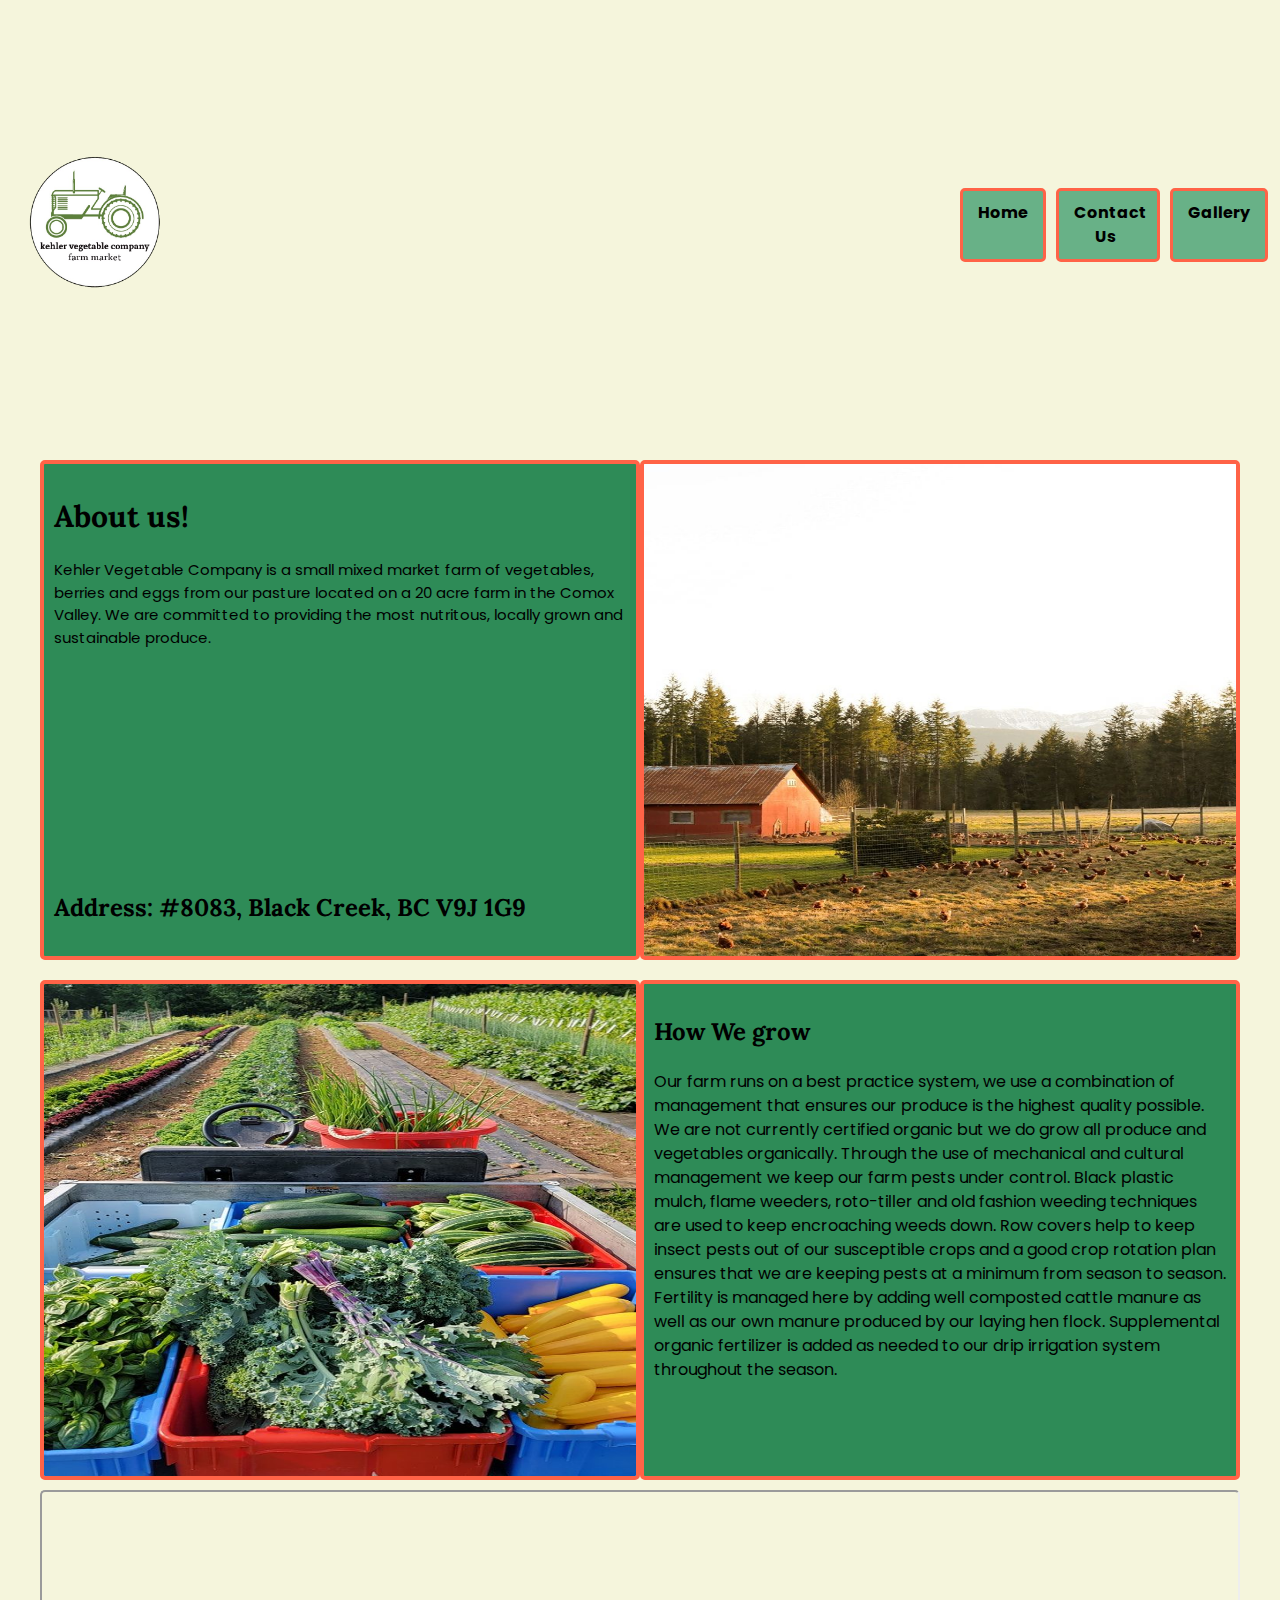
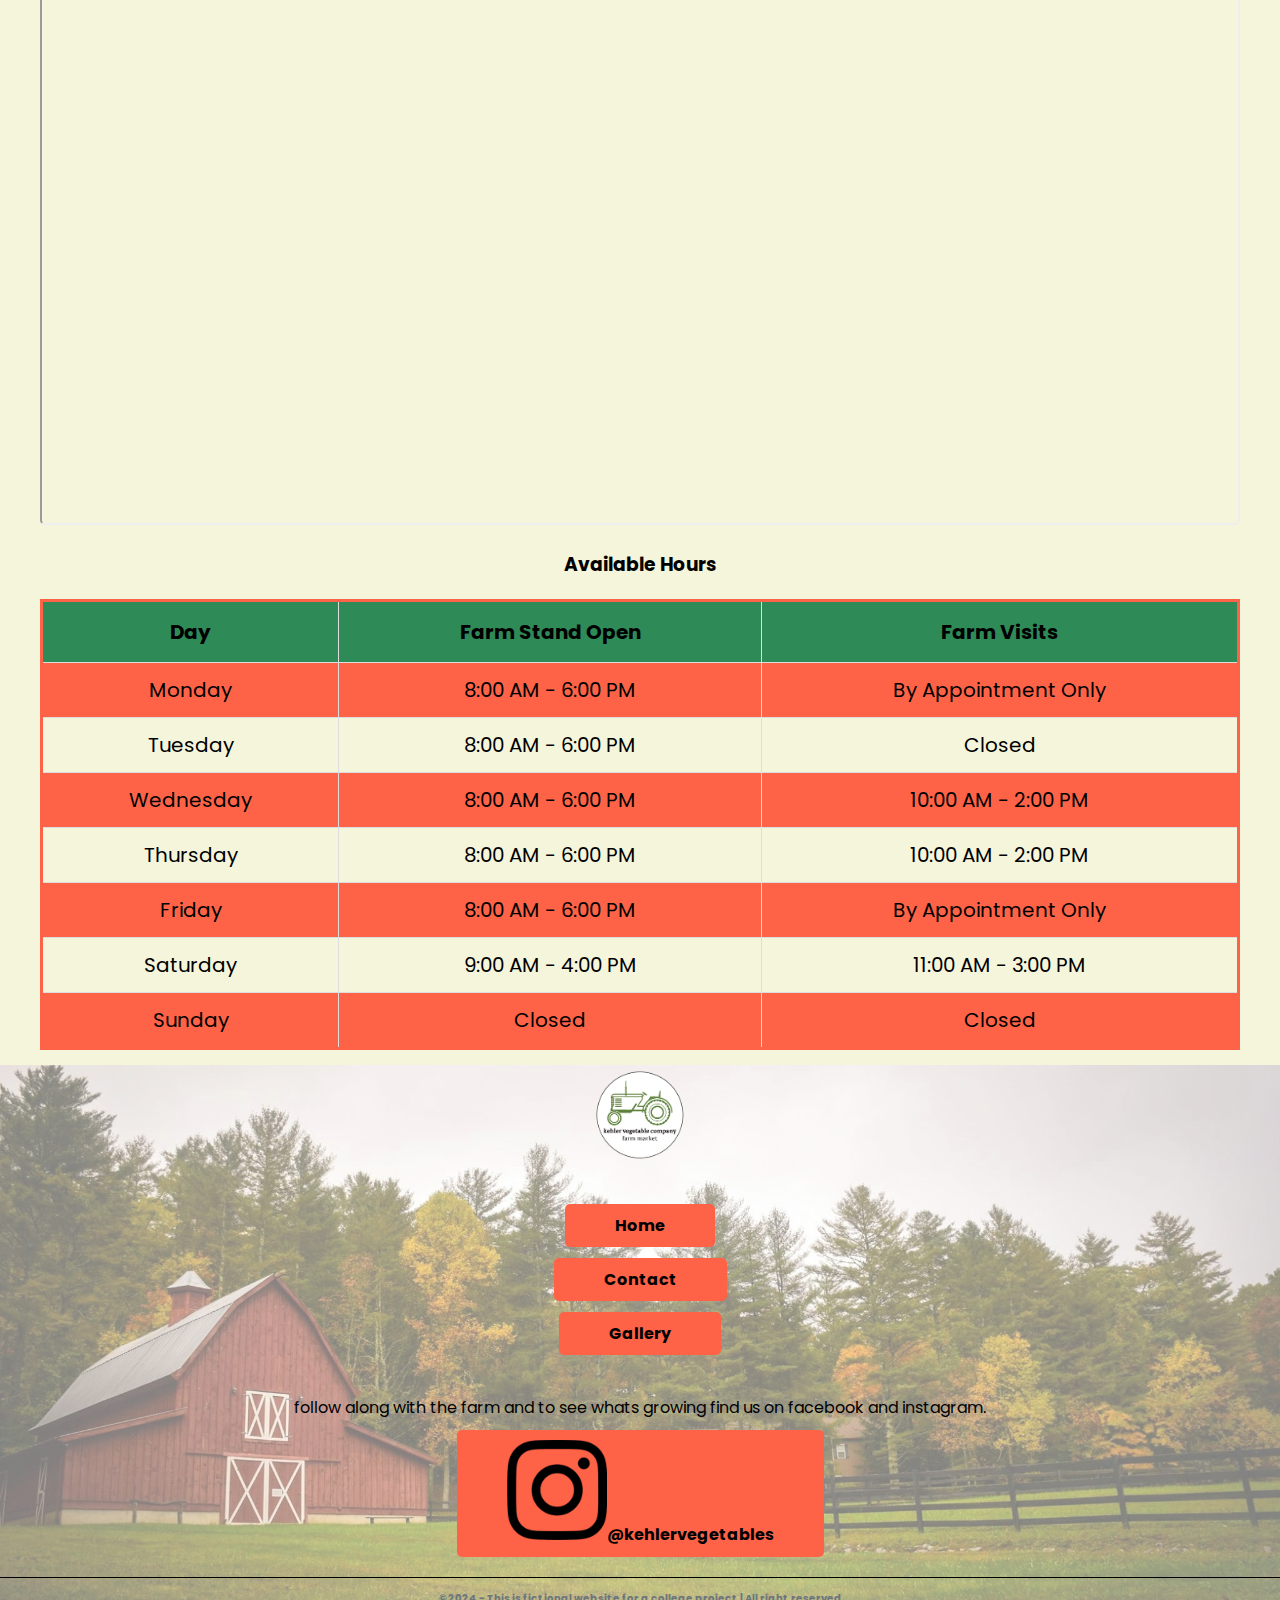
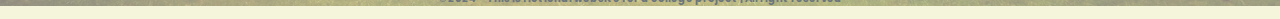
<file: index.html>
<!DOCTYPE html>
<html lang="en">
<head>
    <meta charset="UTF-8">
    <meta name="viewport" content="width=device-width, initial-scale=1.0">
    <title>Home Page </title>
    <link rel="stylesheet" href="style.css">
    <link
    rel="stylesheet"
    href="https://cdnjs.cloudflare.com/ajax/libs/font-awesome/4.7.0/css/font-awesome.min.css"
  />
  <link rel="preconnect" href="https://fonts.googleapis.com">
<link rel="preconnect" href="https://fonts.gstatic.com" crossorigin>
<link href="https://fonts.googleapis.com/css2?family=Lora:ital,wght@0,400..700;1,400..700&family=Poppins:ital,wght@0,400;0,700;1,400&display=swap" rel="stylesheet">
</head>
<body>
    <header>
<a href="index.html"><img class="logo" src="images/kehler-logo1.png" alt="kehler logo" loading="lazy"></a>



<nav >
  <a class="toggle" onclick="showNav()"
><i class="fa fa-bars" aria-hidden="true"></i
></a>
    <ul id="nav-items">
        <li>
            <a href="index.html">Home</a>
        </li>
        <li>
            <a href="contact.html">Contact Us</a>
        </li>
        <li>
            <a href="gallery.html">Gallery</a>
        </li>
       
    </ul>
</nav>

    </header>
    <!--the script of the ham bar menu-->
    <script>
        function showNav() {
          var element = document.getElementById("nav-items");
          element.classList.toggle("show-items");
        }
      </script>
    <main>
        <section class="hero-section">
          <div class="hero-container">
            <div>
            <h1>About us!</h1>
            <p>Kehler Vegetable Company is a small mixed market farm of vegetables, berries and eggs from our pasture located on a 20 acre farm in the Comox Valley.
                We are committed to providing the most nutritous, locally grown and sustainable produce.
              </p>
            </div>
              <h2>Address: #8083, Black Creek, BC V9J 1G9</h2>
              </div>
                
                <img src="images/kehler's-farm.jpg" alt="the farm picture" loading="lazy">
        </section>

        <section class="about-us-section">
          <div>
            <h2>
                How We grow
            </h2>
            <p>
                Our farm runs on a best practice system, we use a combination of management that ensures our produce is the highest quality possible. We are not currently certified organic but we do grow all produce and vegetables organically. Through the use of mechanical and cultural management we keep our farm pests under control. Black plastic mulch, flame weeders, roto-tiller and old fashion weeding techniques are used to keep encroaching weeds down. Row covers help to keep insect pests out of our susceptible crops and a good crop rotation plan ensures that we are keeping pests at a minimum from season to season. Fertility is managed here by adding well composted cattle manure as well as our own manure produced by our laying hen flock. Supplemental organic fertilizer is added as needed to our drip irrigation system throughout the season.
            </p>
          </div>
            <img src="images/kehler's2-farm.jpg" alt="the produce picture" loading="lazy">
        </section>
       
            <section class="youtube-embed">
              <iframe src="https://www.youtube.com/embed/j00nyVYsemw?si=nuKFvadjaUhRjJE2" 
              title="YouTube video player"
              referrerpolicy="strict-origin-when-cross-origin"
              allowfullscreen>
      </iframe>
            </section>
            
       <section class="farm-hours">
        <h3>Available Hours</h3>
        <table>
          <thead>
            <tr>
              <th>Day</th>
              <th>Farm Stand Open</th>
              <th>Farm Visits</th>
            </tr>
          </thead>
          <tbody>
            <tr>
              <td>Monday</td>
              <td>8:00 AM - 6:00 PM</td>
              <td>By Appointment Only</td>
            </tr>
            <tr>
              <td>Tuesday</td>
              <td>8:00 AM - 6:00 PM</td>
              <td>Closed</td>
            </tr>
            <tr>
              <td>Wednesday</td>
              <td>8:00 AM - 6:00 PM</td>
              <td>10:00 AM - 2:00 PM</td>
            </tr>
            <tr>
              <td>Thursday</td>
              <td>8:00 AM - 6:00 PM</td>
              <td>10:00 AM - 2:00 PM</td>
            </tr>
            <tr>
              <td>Friday</td>
              <td>8:00 AM - 6:00 PM</td>
              <td>By Appointment Only</td>
            </tr>
            <tr>
              <td>Saturday</td>
              <td>9:00 AM - 4:00 PM</td>
              <td>11:00 AM - 3:00 PM</td>
            </tr>
            <tr>
              <td>Sunday</td>
              <td>Closed</td>
              <td>Closed</td>
            </tr>
          </tbody>
        </table>
      
    
       </section>

    </main>
    <footer>
        <nav>
          <div class="footer-container">
            <img class="logo" src="images/kehler-logo1.png" alt="kehler logo " loading="lazy" />
            <ul>
              
              <li>
                <a href="index.html">
                  Home
              </a>
              </li>
           

             
              <li>
                <a href="contact.html">
                Contact
              </a>
              </li>
            
            
              <li>
                <a href="gallery.html">
               Gallery
              </a>
              </li> 
           
            </ul>
           
           <ul class="end-footer">
            <li>
                follow along with the farm and to see whats growing find us on facebook and instagram.
                
                <div><a href="https://www.instagram.com/kehlervegetables" target="_blank"><img src="images/instagram.png" alt="instagram logo" loading="lazy">@kehlervegetables</a></div>
            </li>
           </ul>
          </div>
        </nav>
        <div class="divider">
          <h4>©2024 - <span>This is fictional website for a college project</span> | All right reserved</h4>
        </div>
      </footer>

      <script src="app.js"></script>
</body>
</html>
</file>
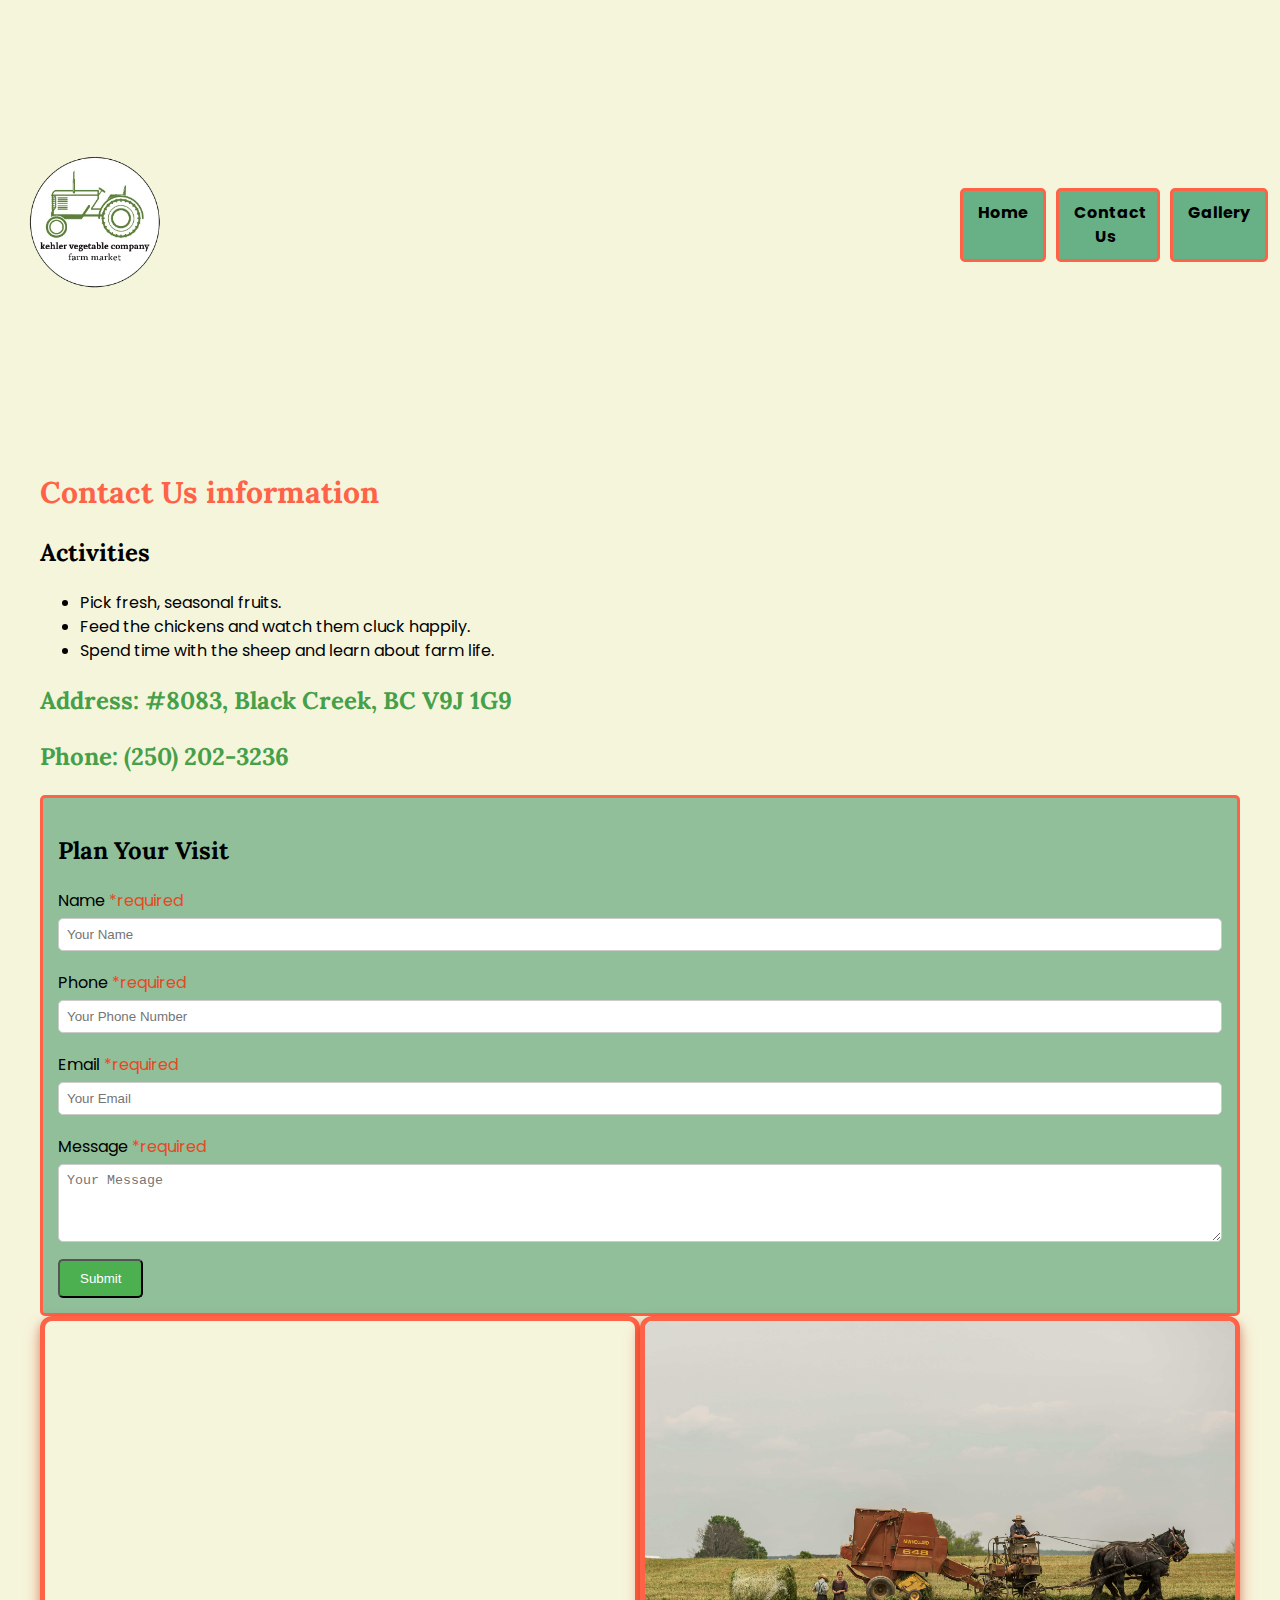
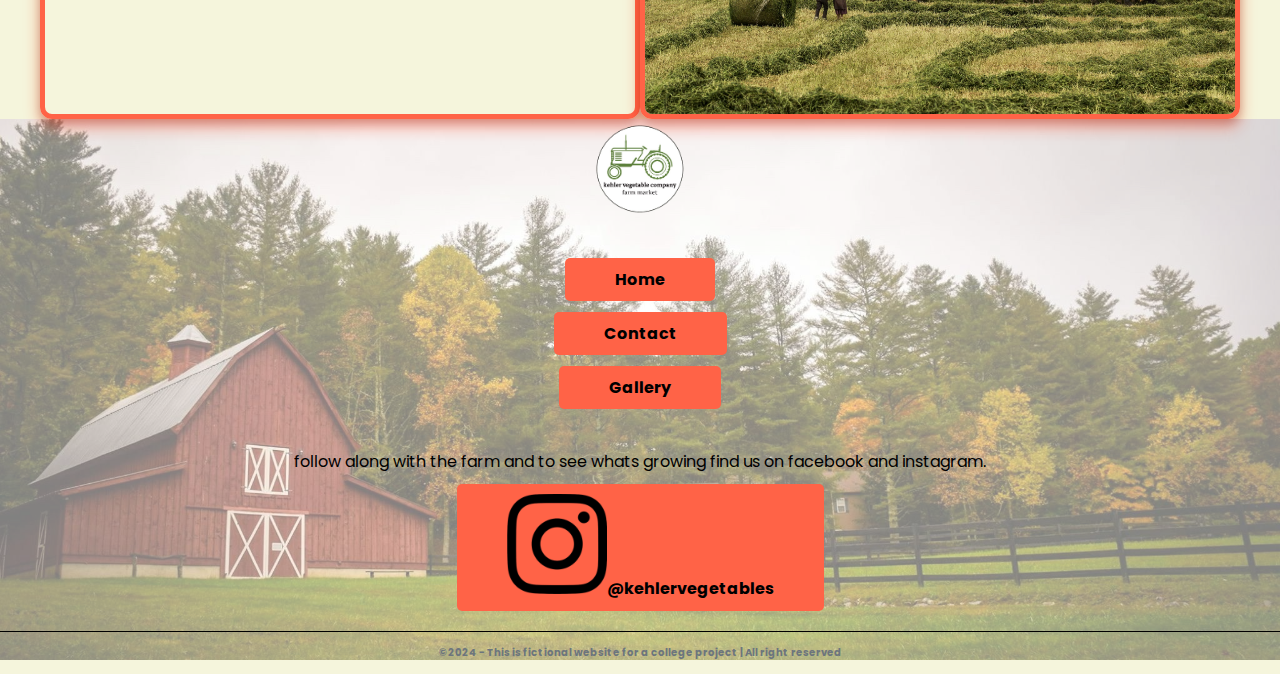
<file: contact.html>
<!DOCTYPE html>
<html lang="en">
<head>
    <meta charset="UTF-8">
    <meta name="viewport" content="width=device-width, initial-scale=1.0">
    <title>Contact</title>
    <link rel="stylesheet" href="style.css">
    <link
    rel="stylesheet"
    href="https://cdnjs.cloudflare.com/ajax/libs/font-awesome/4.7.0/css/font-awesome.min.css"
  />
  <link rel="preconnect" href="https://fonts.googleapis.com">
<link rel="preconnect" href="https://fonts.gstatic.com" crossorigin>
<link href="https://fonts.googleapis.com/css2?family=Lora:ital,wght@0,400..700;1,400..700&family=Poppins:ital,wght@0,400;0,700;1,400&display=swap" rel="stylesheet">



<!--the ham bar function -->
<script>
  function showNav() {
    var element = document.getElementById("nav-items");
    element.classList.toggle("show-items");
  }
  </script>
</head>


<body>
        <header>
<a href="index.html"><img class="logo" src="images/kehler-logo1.png" alt="kehler logo"></a>



<nav >
  <a class="toggle" onclick="showNav()"
><i class="fa fa-bars" aria-hidden="true"></i
></a>
    <ul id="nav-items">
        <li>
            <a href="index.html">Home</a>
        </li>
        <li>
            <a href="contact.html">Contact Us</a>
        </li>
        <li>
            <a href="gallery.html">Gallery</a>
        </li>
       
    </ul>
</nav>

    </header>
    <main>
        <section class="hero-section-contact">
            <h1>Contact Us information</h1>

            <h2>Activities</h2>
            <ul>
                <li>Pick fresh, seasonal fruits.</li>
                <li>Feed the chickens and watch them cluck happily.</li>
                <li>Spend time with the sheep and learn about farm life.</li>
            </ul>
            <h2>
              <a href="https://www.google.com/maps/place/Kehler+Vegetable+Company/@49.8245135,-125.1279444,17z/data=!4m6!3m5!1s0x54881ba521f0dd49:0xb8c066fbd0190296!8m2!3d49.8245135!4d-125.1253641!16s%2Fg%2F11bxg5sk6y?entry=ttu&g_ep=EgoyMDI0MTExNy4wIKXMDSoASAFQAw%3D%3D" target="_blank">
                  Address: #8083, Black Creek, BC V9J 1G9
              </a>
          </h2>
          <h2>
              <a href="tel:+12502023236">Phone: (250) 202-3236</a>
          </h2>

        </section>

        <section class="contact-section">
        
                <h2>Plan Your Visit</h2>
                <form>
                    <label for="name">Name<span>    *required</span></label>
                    <input type="text" id="name" name="name" placeholder="Your Name" required>
                    
                    <label for="phone">Phone<span>    *required</span></label>
                    <input type="tel" id="phone" name="phone" placeholder="Your Phone Number" required>
                    
                    <label for="email">Email<span>    *required</span></label>
                    <input type="email" id="email" name="email" placeholder="Your Email" required>
                    
                    <label for="message">Message<span>    *required</span></label>
                    <textarea id="message" name="message" placeholder="Your Message" rows="4"></textarea>
                    
                    <button onclick="validateForm()">Submit</button>
                </form>
        

        </section>

        <section class="map-section">
          <div>
            <iframe class="map-embed" src="https://www.google.com/maps/embed?pb=!1m18!1m12!1m3!1d2573.935985696891!2d-125.12726002300114!3d49.82486833220888!2m3!1f0!2f0!3f0!3m2!1i1024!2i768!4f13.1!3m3!1m2!1s0x54881ba521f0dd49%3A0xb8c066fbd0190296!2sKehler%20Vegetable%20Company!5e0!3m2!1sen!2sus!4v1731879794340!5m2!1sen!2sus" 
          allowfullscreen="" loading="lazy" referrerpolicy="no-referrer-when-downgrade"></iframe>
            <img src="images/farm-plowing.jpg" alt="farm plowing">
          </div>
        </section>

    </main>
    <footer>
        <nav>
          <div class="footer-container">
            <img class="logo" src="images/kehler-logo1.png" alt="kehler logo" />
            <ul>
              
              <li>
                <a href="index.html">
                  Home
              </a>
              </li>
           

             
              <li>
                <a href="contact.html">
                Contact
              </a>
              </li>
            
            
              <li>
                <a href="gallery.html">
               Gallery
              </a>
              </li> 
           
            </ul>
           
           <ul class="end-footer">
            <li>
                follow along with the farm and to see whats growing find us on facebook and instagram.
                
                <div><a href="https://www.instagram.com/kehlervegetables" target="_blank"><img src="images/instagram.png" alt="instagram logo">@kehlervegetables</a></div>
            </li>
           </ul>
          </div>
        </nav>
        <div class="divider">
          <h4>©2024 - <span>This is fictional website for a college project</span> | All right reserved</h4>
        </div>
      </footer>
      <script src="app.js"></script>
</body>
</html>
</file>
<file: style.css>
/*-------- GLOBAL STYLES ---------*/
* {
    box-sizing: border-box;
  }
  
  html {
    font-size: 62.5%;
    scroll-behavior: smooth; /*I took this hack from instagram reel to enhance the smoothness of the webpage */
  }
  
  body {
    font-size: 1.6rem;
    margin: 0;
    font-family: "Poppins", sans-serif;
    font-weight: 400;
    color: #000000;
    background-color: #F5F5DC;
    line-height: 1.5;
    
  }
  
 .logo {
    max-width: 150px;
   
}



/* ============ HEADER STYLING =============*/
header {
  text-align: center;
  padding: 20px; 
  background: url('https://i.giphy.com/media/v1.Y2lkPTc5MGI3NjExazl5OTV2cjBoeHV3MW1zeXM5djIwa2xzYXhoZnA3NGJvb3NmNzkydCZlcD12MV9pbnRlcm5hbF9naWZfYnlfaWQmY3Q9Zw/nJfScKSWBENnTph4Ki/giphy.gif') no-repeat center/cover; /* Add your GIF */
  color: white; 
  
  animation: fadeIn 1.5s ease-in-out;
  margin: auto;
}
/*this makes the background gif to fade in I tried to learn it from the internet */
@keyframes fadeIn {
  from {
    opacity: 0;
    transform: translateY(-20px);
  }
  to {
    opacity: 1;
    transform: translateY(0);
  }
}

header a img {
  max-width: 150px; 
 
}

header nav ul {
  display: none;
}

header ul {
  list-style: none;
  display: flex;
  flex-direction: row;
  gap: 1rem;
  padding: 0;
}

header li a {
  padding: 5px;
  text-decoration: none;
  color: rgb(0, 0, 0);
  font-weight: bold;
  font-size: 1.6rem; /* Adjust font size */

}
.toggle :hover{
 color:#FF6347 ;
}
header li :hover{ 
color: #FF6347;
font-size: 2rem;
transition: 200ms;
}

.show-items{
  display: flex;
  flex-direction: column;

}
/*Sections Styling */
.hero-section div h1,h2{
  font-family: "Lora", serif;
  color: #000000;
}


.hero-section div h1{
 font-size: 3rem;
}
.hero-section  div p{
  font-weight: 400;
  font-size: 1.5rem;

}
.hero-section img{
  width: 100%;
  border: #FF6347 4px solid;
  border-radius: 5px;
}

.about-us-section img{
  width: 100%;
  border: #FF6347 4px solid;
  border-radius: 5px;
}


.hero-container , .about-us-section div{
background-color: #2E8B57;
padding: 10px;
margin-top: 10px;
margin-bottom: 10px;
border-radius: 5px;
border: #FF6347 solid 4px;
}
main{
  width: 100%;
 
  width: 334px;
  margin: auto;
}
section{
 
  margin: auto;
 
  
}
/*footer Styling */

.footer-container {
  display: flex;
  flex-direction: column;
  align-items: center;
  text-align: center;
  
  gap: 50px;
}

footer nav ul {
  display: flex;
  flex-direction: column;
  padding: 0;
  margin: 0;
  list-style: none;
  gap: 30px;
}

footer nav ul a {
  background-color: #FF6347;
  border-radius: 5px;
  padding: 10px 50px;

  color: black;
  transition: background-color 0.3s ease;
}


.footer-container a {
  text-decoration: none;
  color: black;
  font-weight: bold;
  background-color: #FF6347;
}

.footer-container a:hover {
  text-decoration: underline;
  background-color: #ff2a05;
}

footer img {
  width: 100px;
  
}
footer{
  background: linear-gradient(rgba(255, 255, 255, 0.5), rgba(255, 255, 255, 0.5)), 
  url('images/farm-png.jpg');
background-color: #F5F5DC; /* Fallback color */
background-position: center;
background-size: cover;
 
}

.end-footer div{
  display: flex;
  flex-direction: column;
  align-items: center;
  margin-top: 10px;
 
}

.divider {
  margin-top: 20px;
  text-align: center;
  border-top: solid 1px black;
}

.divider h4 {
  font-size: 1rem;
  color: #6c757d;
}


/*youtube embedded video styling */
 .youtube-embed iframe{
  width:337px;
 height: 593px;
  border-radius: 5px;
} 
/*hours table styling */
.farm-hours {
  max-width: 1200px; /* Limit the width of the section */
  margin: 0 auto; /* Centers the section */
 margin-bottom: 15px;
}

.farm-hours h3 {
  text-align: center; /* Center-align the heading */
  margin-bottom: 20px;
}

.farm-hours table {
  width: 100%; /* Makes the table responsive */
  border-collapse: collapse; /* Remove space between cells(from the internet because I forgot how to do it */
}

.farm-hours th, 
.farm-hours td {
  border: 1px solid #ddd; /* Add borders */
  padding: 10px; /* Add padding */
  text-align: center; /* Center-align the text */
}

.farm-hours th {
  background-color: #2E8B57; /* Add background color for the header */
  font-weight: bold;
}

.farm-hours tr:nth-child(Odd) {
  background-color: #FF6347; /* Zebra-striping for rows the odd ones */
}

.farm-hours tr:hover {
 
  background-color: #f1f1f1;
  transition: background-color 0.3s ease, transform 0.2s ease;
  transform: translateY(-3px); /* learned it from the internet */
}
/*-------- LARGE DEVICES (desktops, 1200px and up) ---------*/
@media only screen and (min-width: 1200px) {
 
  main{
    width: 1200px;
    margin: auto;
  }
  /*header styling */
  header{
    background-size: cover; /* Ensures the GIF covers the entire area */
  background-attachment: fixed; /* Keeps the GIF fixed when scrolling */
  min-height: 50vh;
  display: flex;
  justify-content: space-between; 
  align-items: center; 

  }
  header nav ul {
    display: flex;
    justify-content: space-between;
    width: 300px;
  
  }
  header nav li{
    background-color:#68b187 ;
    padding: 10px;
    border-radius: 5px;
    border: #FF6347 3px solid;
  }
  .toggle{
    display: none;

  }
/*to make the hero section and the picture within it appear beside each other just in the desktop view port*/
  .hero-section{
    display: flex;
  }
  
  .hero-section img {
   margin-top: 10px;
   margin-bottom: 10px;
    width: 50%;
    height: 500px; 
  }

  .about-us-section{
    display: flex;
    flex-direction: row-reverse;
  }

  .hero-container{
  display: flex;
  flex-direction: column;
  justify-content: space-between;
    width: 50%;
  }

  .about-us-section img{
    margin-top: 10px;
    margin-bottom: 10px;
     width: 50%;
     height: 500px; 
  }
  .about-us-section div{
    width: 50%;
  }
  .youtube-embed iframe{/* trying to set the best aspect ratio for exploring in the internet and to make it visually appealing to watch the embedded video by making it 16:9 */
    width: 1200px;
    height: 635px; 
  }


  /*table styling */
  .farm-hours table{
    width: 1200px;
    margin: auto;
    font-size: 2rem;
    border: #FF6347 3px solid;
  }
  

  .farm-hours thead th {
    padding: 15px; /* Add more padding for headers */
    
  }

  .farm-hours td {
    padding: 12px; /* Add more padding for cells */
  }

  .divider{
    width: auto;
  }



  /*========================desktop view port for Contact Page========================== */

  .contact-section{
    width: 1200px;
  }

  /*map embed section */
.map-section div{
  display: flex;
  width: 1200px;
}
 
 .map-section div img{
  width: 50%;
 }

 
}









/* ====================CONTACT PAGE STYLING ===========================*/


/* Contact form section syling */
  .contact-section {
           background: #2e8b5681;
            padding: 15px;
            border: 1px solid #ddd;
            border-radius: 5px;
            border: #FF6347 solid 3px;
        }
        .contact-section label {
            display: block;
            margin: 10px 0 5px;
        }
        .contact-section input, .contact-section textarea {
            width: 100%;
            padding: 8px;
            margin-bottom: 10px;
            border: 1px solid #ccc;
            border-radius: 5px;
            color: #333; 
            background-color: #fff; 
            transition: border-color 0.3s ease, box-shadow 0.3s ease;
        }
        .contact-section button {
            display: inline-block;
            text-align: center;
            background-color: #4CAF50;
            color: white;
            text-decoration: none;
            padding: 10px 20px;
            border-radius: 5px;
        }
        .contact-section button:hover {
            background-color: #45a049;
        }

        .contact-section span{
          color: #ff2a05;
          opacity: 0.8;
        }
        .hero-section-contact a{
          color: #45a049;
          text-decoration: none;
        }
        .hero-section-contact a:hover{
          color: #4d9951;
          text-decoration: underline;
        }
        .hero-section-contact h1{
          font-family: "Lora", serif;
          color: #FF6347;
          font-size: 3rem;
        }
        


/* Map Section */

.map-section iframe {

  width: 100%;
  /* Ensures responsiveness */
  border: 5px solid #FF6347; /* Bold border with your chosen color */
  border-radius: 12px; /* Slightly rounded corners */
  box-shadow: 0 8px 16px rgba(255, 42, 5, 0.4), /* Outer glow effect */
  0 4px 8px rgba(0, 0, 0, 0.2); /* Subtle neutral shadow for depth */
  transition: transform 0.3s ease, box-shadow 0.3s ease; /* Smooth hover effect */
} 

.map-section img{
  width: 100%;
  border: 5px solid #FF6347; /* Bold border with your chosen color */
  border-radius: 12px; /* Slightly rounded corners */
  box-shadow: 0 8px 16px rgba(255, 42, 5, 0.4), /* Outer glow effect */
   0 4px 8px rgba(0, 0, 0, 0.2); /* Subtle neutral shadow for depth */
  transition: transform 0.3s ease, box-shadow 0.3s ease; /* Smooth hover effect */

}






/* ============================Gallery page Styling =========================================*/
  /* Gallery Grid */
  .gallery-grid {
    display: grid;
    grid-template-columns: repeat(auto-fill, minmax(150px, 1fr));
    gap: 10px;
    padding: 10px;
  }
  .hero-section h1{
    color:#FF6347;
  }

  .gallery-grid img {
    width: 100%;
    height: 100%;
    object-fit: cover;
    cursor: pointer;
    border-radius: 5px;
    transition: transform 0.2s;
  }

  .gallery-grid img:hover {
    transform: scale(1.05);
  }

  /* Modal Styles */
  .modal {
    display: none;
    position: fixed;
    top: 0;
    left: 0;
    width: 100%;
    height: 100%;
    background-color: rgba(0, 0, 0, 0.9);
    z-index: 1000;
    justify-content: center;
    align-items: center;
  }

  .modal.active {
    display: flex;
  }

  .modal-content {
    position: relative;
    text-align: center;
  }

  .modal-content img {
    max-width: 90%;
    max-height: 80vh;
    border-radius: 10px;
  }

  .modal-content .caption {
    color: white;
    margin-top: 10px;
    font-size: 18px;
  }

  /* Navigation Buttons */
  .nav-button {
    position: absolute;
    top: 50%;
    transform: translateY(-50%);
    background-color: rgba(255, 255, 255, 0.7);
    border: none;
    font-size: 30px;
    padding: 10px;
    cursor: pointer;
    z-index: 1001;
  }

  .nav-button:hover {
    background-color: white;
  }

  .nav-button.left {
    left: 20px;
  }

  .nav-button.right {
    right: 20px;
  }
</file>
